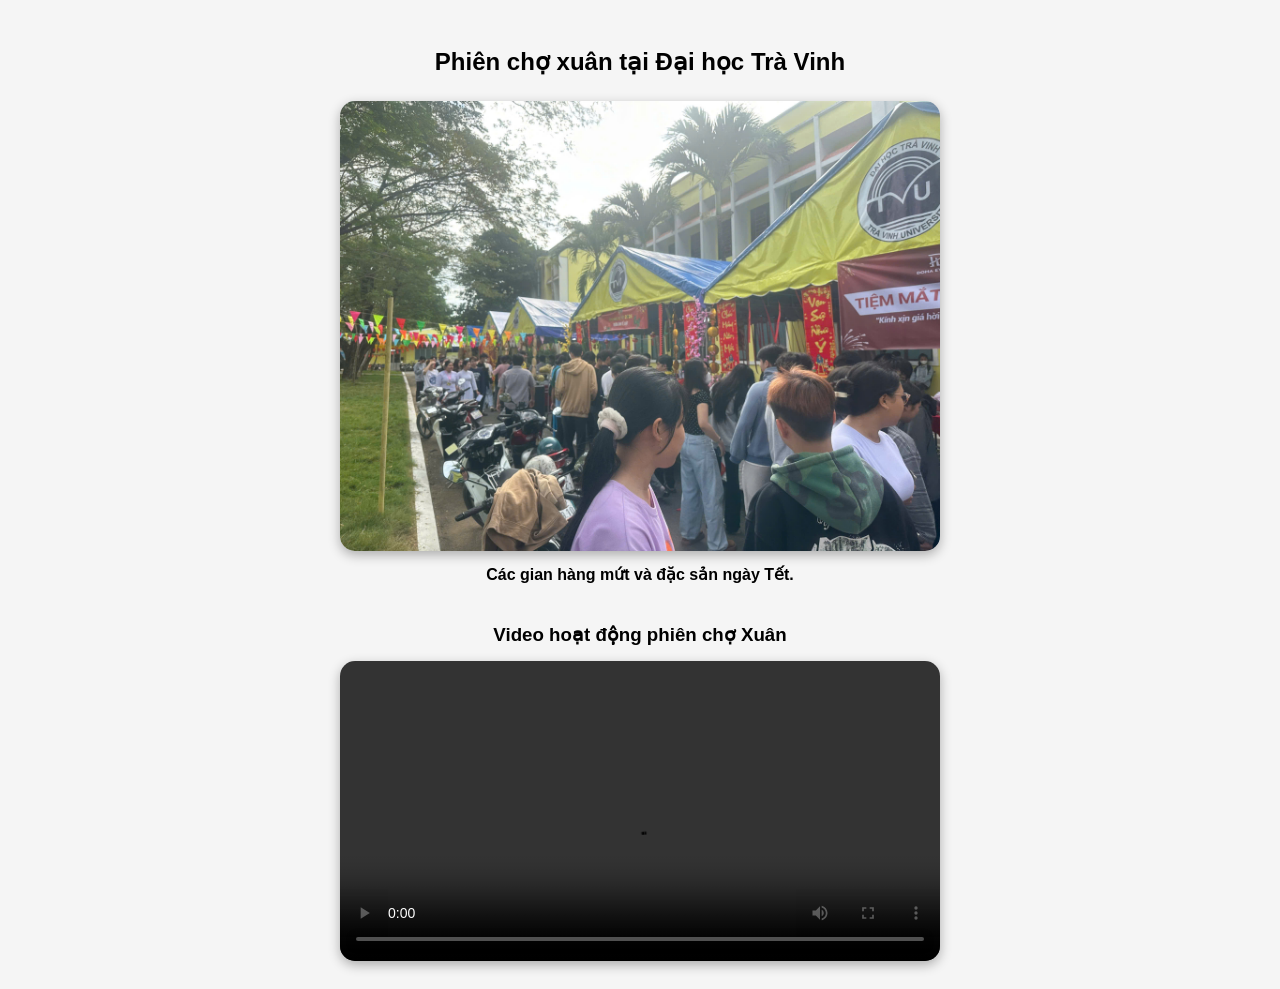
<file: page1.html>
<!DOCTYPE html>
<html lang="vi">
<head>
<meta charset="UTF-8">
<title>Trang 1</title>

<style>
body{
    font-family: Arial, sans-serif;
    padding: 20px;
    background: #f5f5f5;
}

/* Tiêu đề chính */
h2{
    text-align: center;
    margin-bottom: 25px;
}

/* Khung ảnh */
.gallery-item{
    text-align: center;
    margin-bottom: 40px;
}

/* Ảnh */
.gallery-item img{
    width: 100%;
    max-width: 600px;
    height: auto;
    border-radius: 15px;
    box-shadow: 0 4px 12px rgba(0,0,0,0.3);
}

/* Chú thích ảnh */
.caption{
    margin-top: 10px;
    font-weight: bold;
}

/* Tiêu đề video */
.video-title{
    text-align: center;
    margin-bottom: 15px;
}

/* Video */
video{
    display: block;
    width: 100%;
    max-width: 600px;
    margin: 0 auto;
    border-radius: 15px;
    box-shadow: 0 4px 12px rgba(0,0,0,0.3);
}
</style>

</head>

<body>

<h2>Phiên chợ xuân tại Đại học Trà Vinh</h2>

<div class="gallery-item">
    <img src="tet1.jpg" alt="Phiên chợ xuân">
    <div class="caption">
       Các gian hàng mứt và đặc sản ngày Tết.
    </div>
</div>

<h3 class="video-title">Video hoạt động phiên chợ Xuân</h3>

<video controls>
    <source src="video1.mp4" type="video/mp4">
    Trình duyệt không hỗ trợ video.
</video>

</body>
</html>
</file>
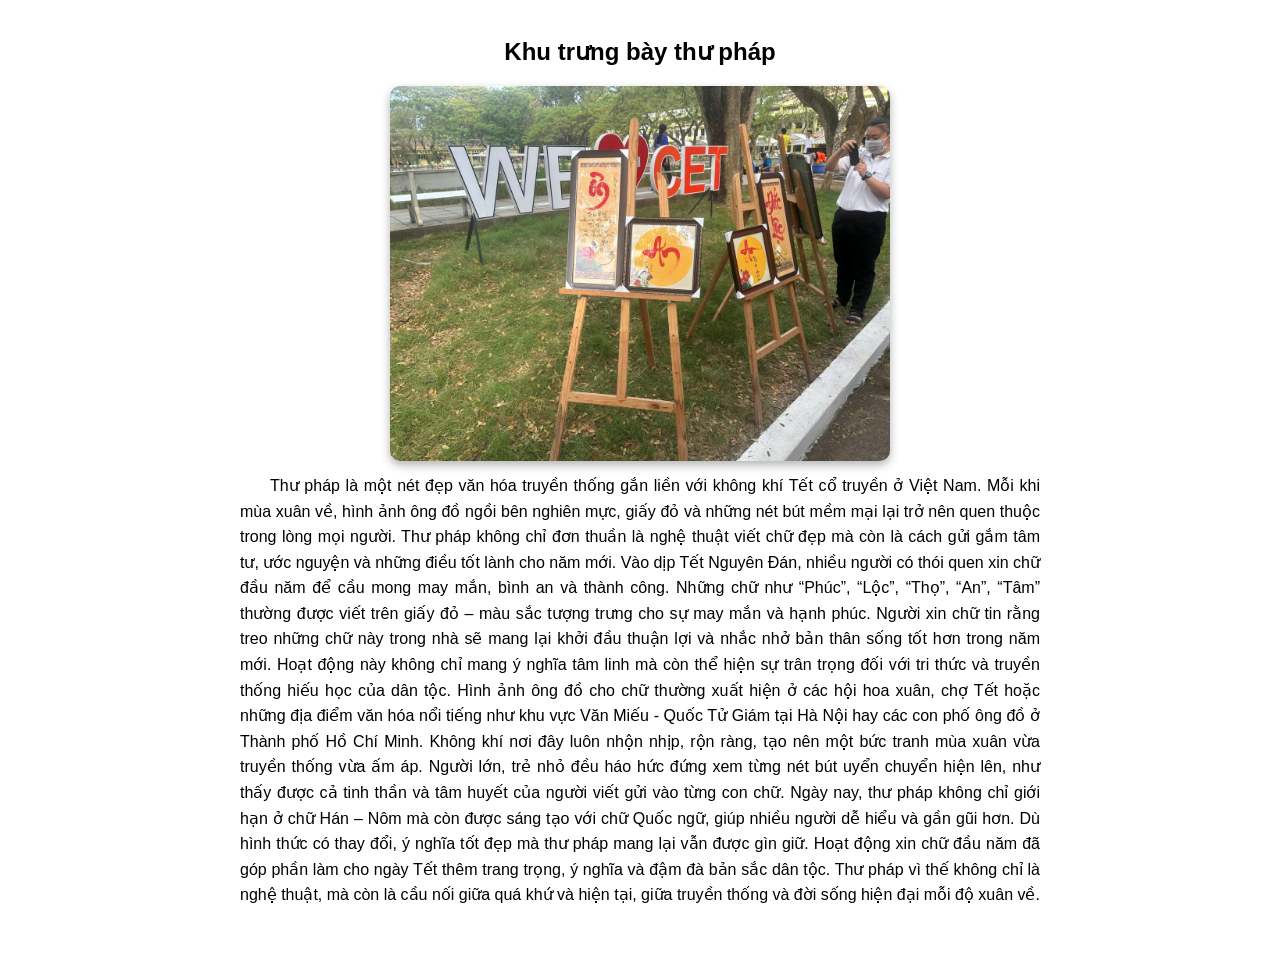
<file: page2.html>
<!DOCTYPE html>
<html lang="vi">
<head>
<meta charset="UTF-8">
<title>Trang 2</title>

<style>
body{
    font-family: Arial;
    padding: 10px;
}

h2{
    text-align: center;
    margin-bottom: 20px;
}

.gallery-item{
    margin-bottom: 30px;
    text-align: center;
}

.gallery-item img{
    width: 100%;
    max-width: 500px;
    height: auto;
    border-radius: 10px;
    box-shadow: 0 4px 10px rgba(0,0,0,0.3);
}

.caption{
    margin-top: 8px;
    text-align: justify;
    line-height: 1.6;
    max-width: 800px;
    margin-left: auto;
    margin-right: auto;
    text-indent: 30px;
}

</style>

</head>
<body>

<h2>Khu trưng bày thư pháp</h2>

<div class="gallery-item">
    <img src="tet2.jpg">
    <div class="caption">
        Thư pháp là một nét đẹp văn hóa truyền thống gắn liền với không khí Tết cổ truyền ở Việt Nam. Mỗi khi
     mùa xuân về, hình ảnh ông đồ ngồi bên nghiên mực, giấy đỏ và những nét bút mềm mại lại trở nên quen 
     thuộc trong lòng mọi người. Thư pháp không chỉ đơn thuần là nghệ thuật viết chữ đẹp mà còn là cách gửi 
     gắm tâm tư, ước nguyện và những điều tốt lành cho năm mới.
     
        Vào dịp Tết Nguyên Đán, nhiều người có thói quen xin chữ đầu năm để cầu mong may mắn, bình an và 
     thành công. Những chữ như “Phúc”, “Lộc”, “Thọ”, “An”, “Tâm” thường được viết trên giấy đỏ – màu sắc tượng
     trưng cho sự may mắn và hạnh phúc. Người xin chữ tin rằng treo những chữ này trong nhà sẽ mang lại khởi 
     đầu thuận lợi và nhắc nhở bản thân sống tốt hơn trong năm mới. Hoạt động này không chỉ mang ý nghĩa 
     tâm linh mà còn thể hiện sự trân trọng đối với tri thức và truyền thống hiếu học của dân tộc.

        Hình ảnh ông đồ cho chữ thường xuất hiện ở các hội hoa xuân, chợ Tết hoặc những địa điểm văn hóa nổi 
     tiếng như khu vực Văn Miếu - Quốc Tử Giám tại Hà Nội hay các con phố ông đồ ở Thành phố Hồ Chí Minh. 
     Không khí nơi đây luôn nhộn nhịp, rộn ràng, tạo nên một bức tranh mùa xuân vừa truyền thống vừa ấm áp. 
     Người lớn, trẻ nhỏ đều háo hức đứng xem từng nét bút uyển chuyển hiện lên, như thấy được cả tinh thần và 
     tâm huyết của người viết gửi vào từng con chữ.

        Ngày nay, thư pháp không chỉ giới hạn ở chữ Hán – Nôm mà còn được sáng tạo với chữ Quốc ngữ, giúp 
     nhiều người dễ hiểu và gần gũi hơn. Dù hình thức có thay đổi, ý nghĩa tốt đẹp mà thư pháp mang lại vẫn 
     được gìn giữ. Hoạt động xin chữ đầu năm đã góp phần làm cho ngày Tết thêm trang trọng, ý nghĩa và đậm 
     đà bản sắc dân tộc. Thư pháp vì thế không chỉ là nghệ thuật, mà còn là cầu nối giữa quá khứ và hiện tại, giữa 
     truyền thống và đời sống hiện đại mỗi độ xuân về.
    </div>
</div>
</body>
</html>
</file>
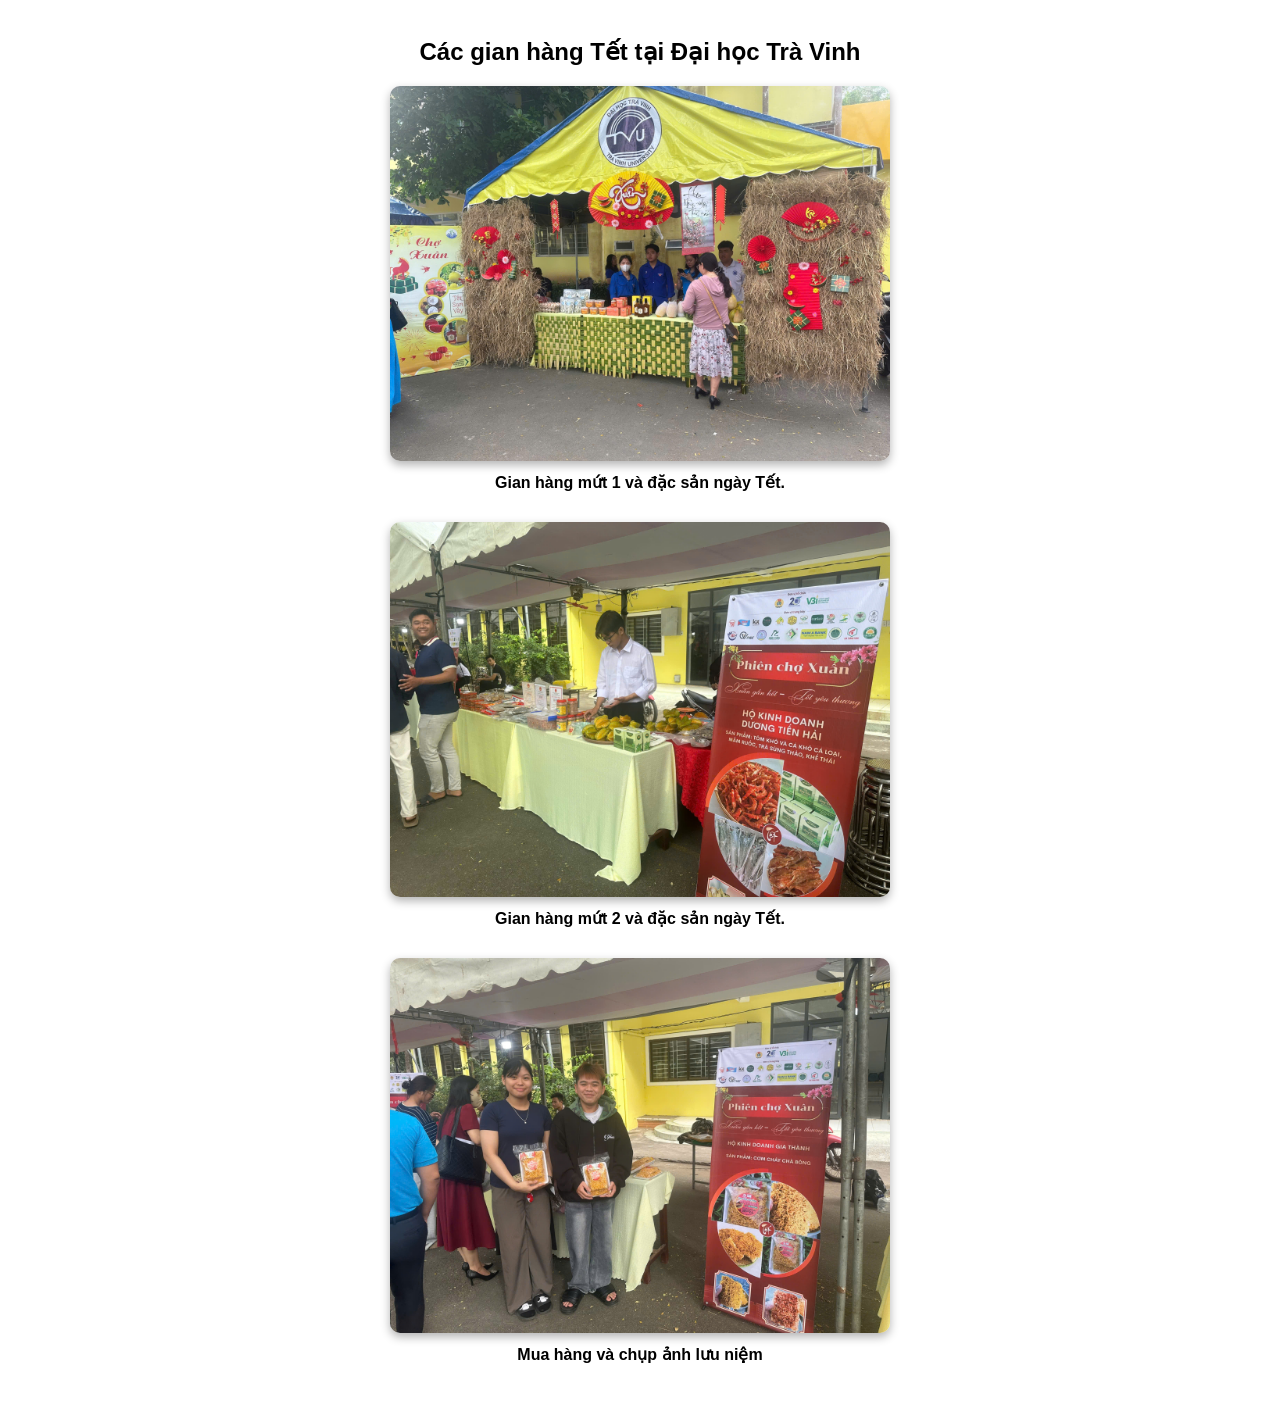
<file: page3.html>
<!DOCTYPE html>
<html lang="vi">
<head>
<meta charset="UTF-8">
<title>Trang 3</title>

<style>
body{
    font-family: Arial;
    padding: 10px;
}

h2{
    text-align: center;
    margin-bottom: 20px;
}

.gallery-item{
    margin-bottom: 30px;
    text-align: center;
}

.gallery-item img{
    width: 100%;
    max-width: 500px;
    height: auto;
    border-radius: 10px;
    box-shadow: 0 4px 10px rgba(0,0,0,0.3);
}

.caption{
    margin-top: 8px;
    font-weight: bold;
}

</style>

</head>
<body>

<h2>Các gian hàng Tết tại Đại học Trà Vinh</h2>

<div class="gallery-item">
    <img src="tet3.jpg">
    <div class="caption">
        Gian hàng mứt 1 và đặc sản ngày Tết.
    </div>
</div>

<div class="gallery-item">
    <img src="tet4.jpg">
    <div class="caption">
        Gian hàng mứt 2 và đặc sản ngày Tết.
    </div>
</div>

<div class="gallery-item">
    <img src="tet5.jpg">
    <div class="caption">
        Mua hàng và chụp ảnh lưu niệm
    </div>
</div>
</body>
</html>
</file>
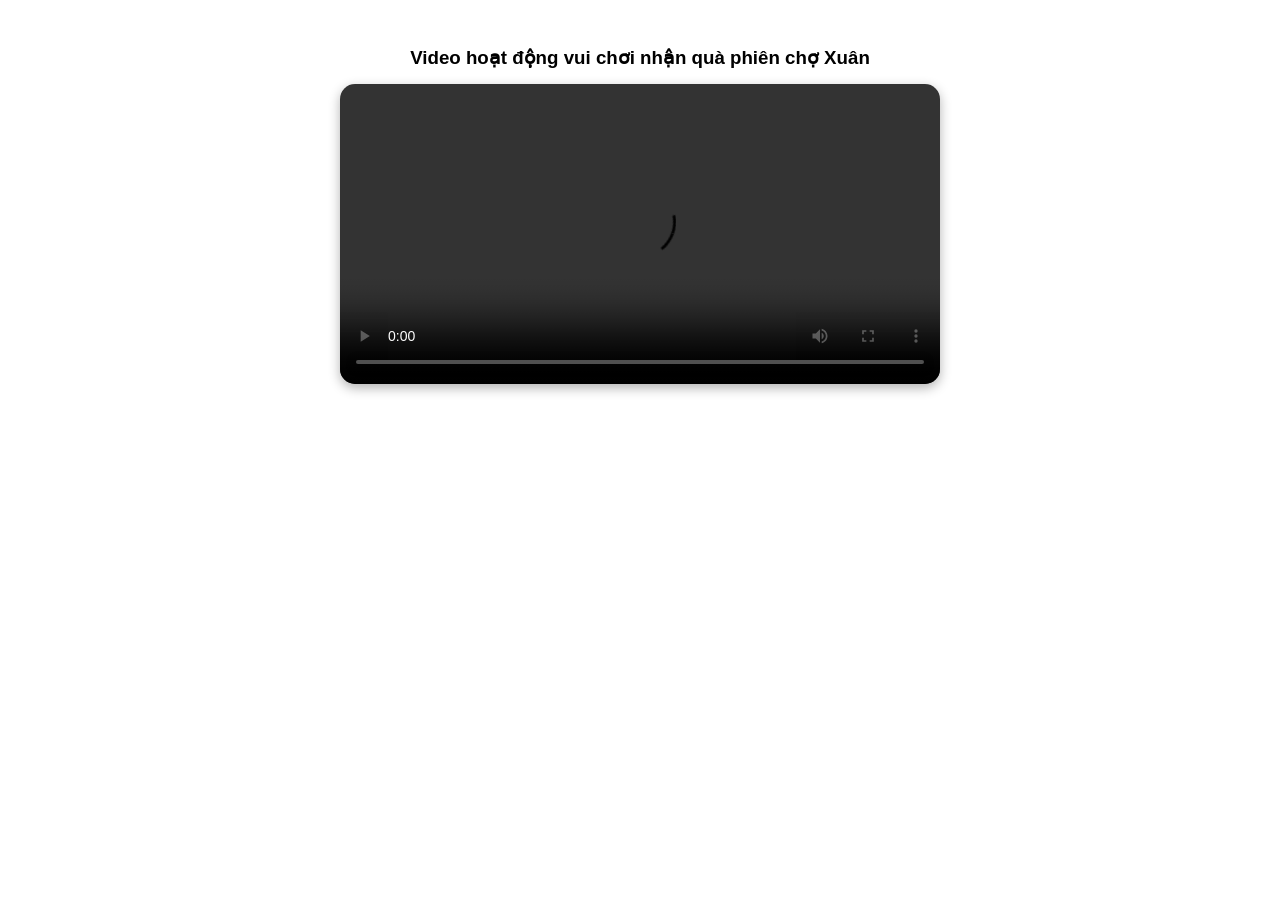
<file: page4.html>
<!DOCTYPE html>
<html lang="vi">
<head>
<meta charset="UTF-8">
<title>Trang 4</title>

<style>
body{
    font-family: Arial, sans-serif;
    padding: 20px;
    text-align: center;
}

h3{
    margin-bottom: 15px;
}

video{
    width: 100%;
    max-width: 600px;
    border-radius: 15px;
    box-shadow: 0 4px 12px rgba(0,0,0,0.3);
}
</style>

</head>

<body>

<h3>Video hoạt động vui chơi nhận quà phiên chợ Xuân</h3>

<video controls>
    <source src="video2.mp4" type="video/mp4">
    Trình duyệt không hỗ trợ video.
</video>

</body>
</html>
</file>
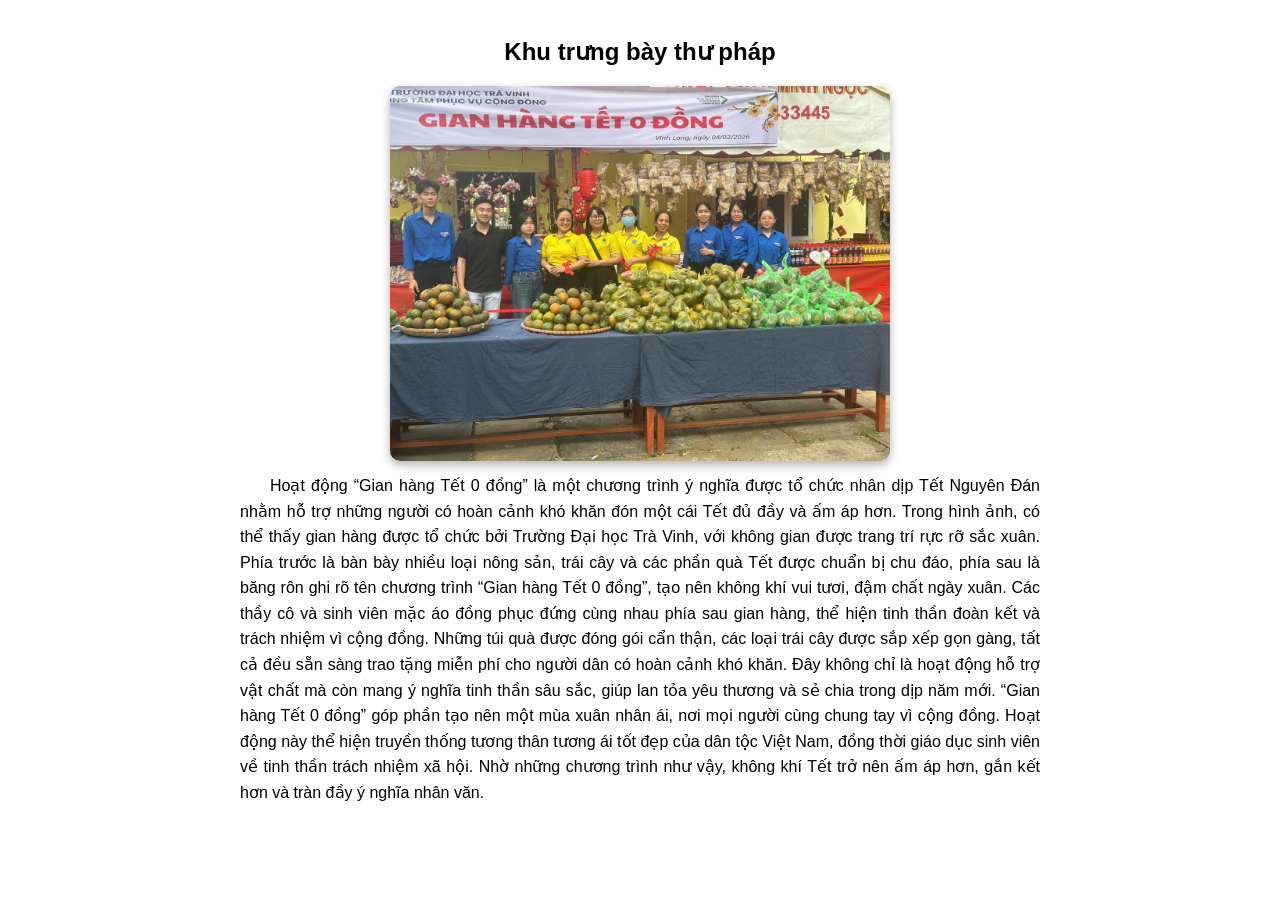
<file: page5.html>
<!DOCTYPE html>
<html lang="vi">
<head>
<meta charset="UTF-8">
<title>Trang 5</title>

<style>
body{
    font-family: Arial;
    padding: 10px;
}

h2{
    text-align: center;
    margin-bottom: 20px;
}

.gallery-item{
    margin-bottom: 30px;
    text-align: center;
}

.gallery-item img{
    width: 100%;
    max-width: 500px;
    height: auto;
    border-radius: 10px;
    box-shadow: 0 4px 10px rgba(0,0,0,0.3);
}

.caption{
    margin-top: 8px;
    text-align: justify;
    line-height: 1.6;
    max-width: 800px;
    margin-left: auto;
    margin-right: auto;
    text-indent: 30px;
}

</style>

</head>
<body>

<h2>Khu trưng bày thư pháp</h2>

<div class="gallery-item">
    <img src="tet6.jpg">
    <div class="caption">
        Hoạt động “Gian hàng Tết 0 đồng” là một chương trình ý nghĩa được tổ chức nhân dịp 
     Tết Nguyên Đán nhằm hỗ trợ những người có hoàn cảnh khó khăn đón một cái Tết đủ đầy và 
     ấm áp hơn. Trong hình ảnh, có thể thấy gian hàng được tổ chức bởi Trường Đại học Trà Vinh, 
     với không gian được trang trí rực rỡ sắc xuân. Phía trước là bàn bày nhiều loại nông sản, 
     trái cây và các phần quà Tết được chuẩn bị chu đáo, phía sau là băng rôn ghi rõ tên chương 
     trình “Gian hàng Tết 0 đồng”, tạo nên không khí vui tươi, đậm chất ngày xuân.

       Các thầy cô và sinh viên mặc áo đồng phục đứng cùng nhau phía sau gian hàng, thể hiện 
     tinh thần đoàn kết và trách nhiệm vì cộng đồng. Những túi quà được đóng gói cẩn thận, các 
     loại trái cây được sắp xếp gọn gàng, tất cả đều sẵn sàng trao tặng miễn phí cho người dân 
     có hoàn cảnh khó khăn. Đây không chỉ là hoạt động hỗ trợ vật chất mà còn mang ý nghĩa tinh
     thần sâu sắc, giúp lan tỏa yêu thương và sẻ chia trong dịp năm mới.

       “Gian hàng Tết 0 đồng” góp phần tạo nên một mùa xuân nhân ái, nơi mọi người cùng chung 
     tay vì cộng đồng. Hoạt động này thể hiện truyền thống tương thân tương ái tốt đẹp của dân 
     tộc Việt Nam, đồng thời giáo dục sinh viên về tinh thần trách nhiệm xã hội. Nhờ những 
     chương trình như vậy, không khí Tết trở nên ấm áp hơn, gắn kết hơn và tràn đầy ý nghĩa 
     nhân văn.

    </div>
</div>
</body>
</html>
</file>
